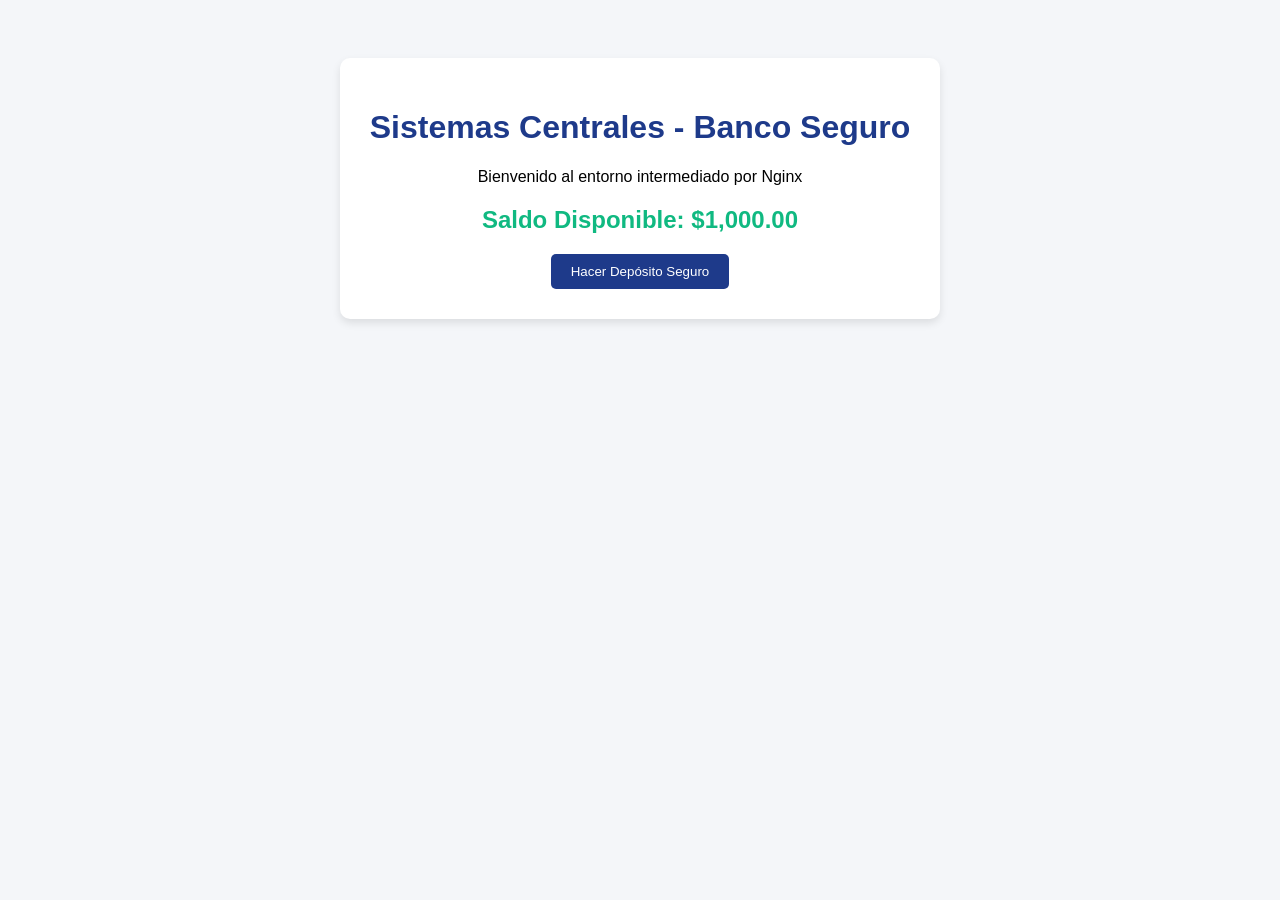
<file: website/index.html>
<!DOCTYPE html>
<html lang="es">
<head>
    <meta charset="UTF-8">
    <title>Banco Seguro - Panel Principal</title>
    <style>
        body { font-family: Arial, sans-serif; background-color: #f4f6f9; text-align: center; padding: 50px; }
        .card { background: white; padding: 30px; border-radius: 10px; box-shadow: 0 4px 8px rgba(0,0,0,0.1); display: inline-block; }
        h1 { color: #1e3a8a; }
        .balance { font-size: 24px; color: #10b981; font-weight: bold; margin: 20px 0; }
        button { background-color: #1e3a8a; color: white; border: none; padding: 10px 20px; border-radius: 5px; cursor: pointer; }
        button:hover { background-color: #3b82f6; }
    </style>
</head>
<body>
    <div class="card">
        <h1>Sistemas Centrales - Banco Seguro</h1>
        <p>Bienvenido al entorno intermediado por Nginx</p>
        <div class="balance">Saldo Disponible: $1,000.00</div>
        <button onclick="alert('Transacción procesada con éxito en el backend protegido')">Hacer Depósito Seguro</button>
    </div>
</body>
</html>
</file>
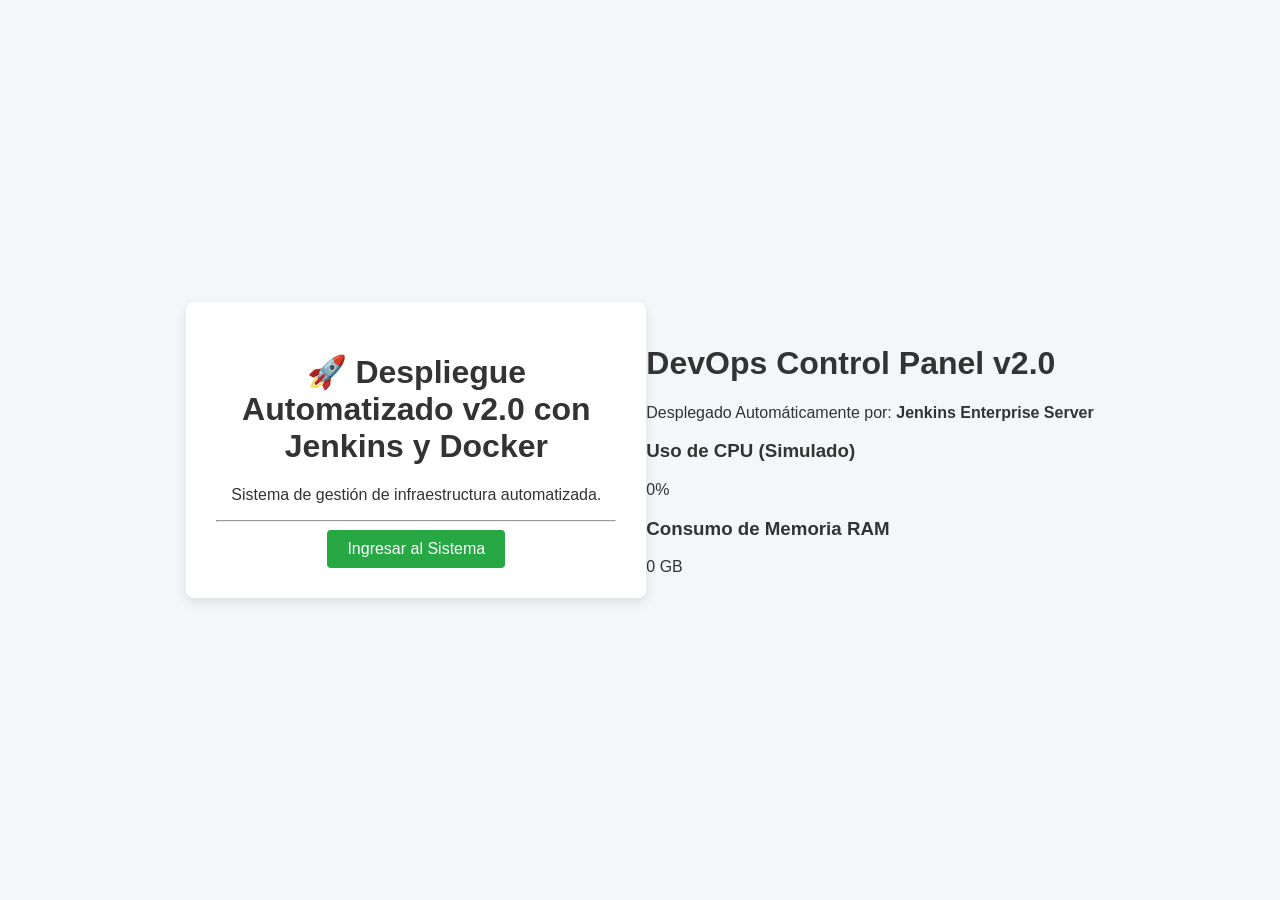
<file: website/index.viejo.html>
<!DOCTYPE html>
<html lang="es">
<head>
    <meta charset="UTF-8">
    <meta name="viewport" content="width=device-width, initial-scale=1.0">
    <title>Bienvenido - Enterprise App</title>
    <link rel="stylesheet" href="css/styles.css">
</head>
<body>

    <!-- Página de Bienvenida -->
    <div class="main-container">
	    <h1>🚀 Despliegue Automatizado v2.0 con Jenkins y Docker</h1>
        <p>Sistema de gestión de infraestructura automatizada.</p>
        <hr>

        <div class="actions">
            <a href="views/auth/login.html" class="btn">
                Ingresar al Sistema
            </a>
        </div>
    </div>

    <!-- Dashboard DevOps -->
    <div class="devops-container">
        <header class="dashboard-header">
            <h1>DevOps Control Panel <span class="badge">v2.0</span></h1>
            <p>Desplegado Automáticamente por: <strong>Jenkins Enterprise Server</strong></p>
        </header>

        <div class="metrics-grid">
            <div class="metric-card" id="cpu-card">
                <h3>Uso de CPU (Simulado)</h3>
                <div class="metric-value" id="cpu-value">0%</div>
                <div class="progress-bar">
                    <div class="progress" id="cpu-bar"></div>
                </div>
            </div>

            <div class="metric-card" id="ram-card">
                <h3>Consumo de Memoria RAM</h3>
                <div class="metric-value" id="ram-value">0 GB</div>
                <div class="progress-bar">
                    <div class="progress" id="ram-bar"></div>
                </div>
            </div>
        </div>
    </div>

    <!-- Cargar JavaScript -->
    <script src="js/dashboard.js"></script>

</body>
</html>
</file>
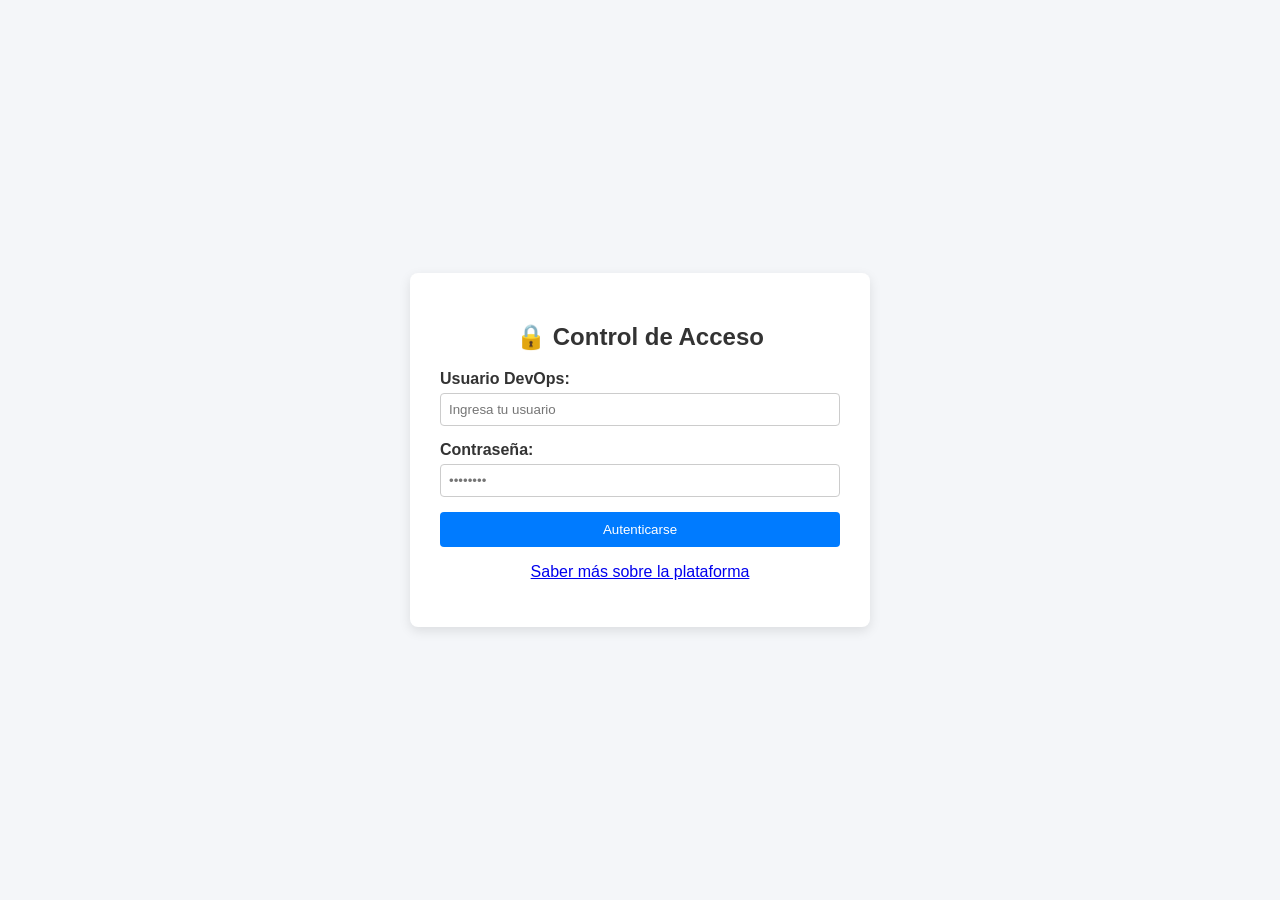
<file: website/views/auth/login.html>
<!DOCTYPE html>
<html lang="es">
<head>
    <meta charset="UTF-8">
    <title>Login - Acceso Seguro</title>
    <link rel="stylesheet" href="../../css/styles.css">
</head>
<body>
    <div class="login-card">
        <h2>🔒 Control de Acceso</h2>
        <form action="../dashboard/home.html" method="GET">
            <div class="form-group">
                <label>Usuario DevOps:</label>
                <input type="text" placeholder="Ingresa tu usuario" required>
            </div>
            <div class="form-group">
                <label>Contraseña:</label>
                <input type="password" placeholder="••••••••" required>
            </div>
            <button type="submit" class="btn-submit">Autenticarse</button>
        </form>
        <p><a href="../dashboard/about.html">Saber más sobre la plataforma</a></p>
    </div>
</body>
</html>
</file>
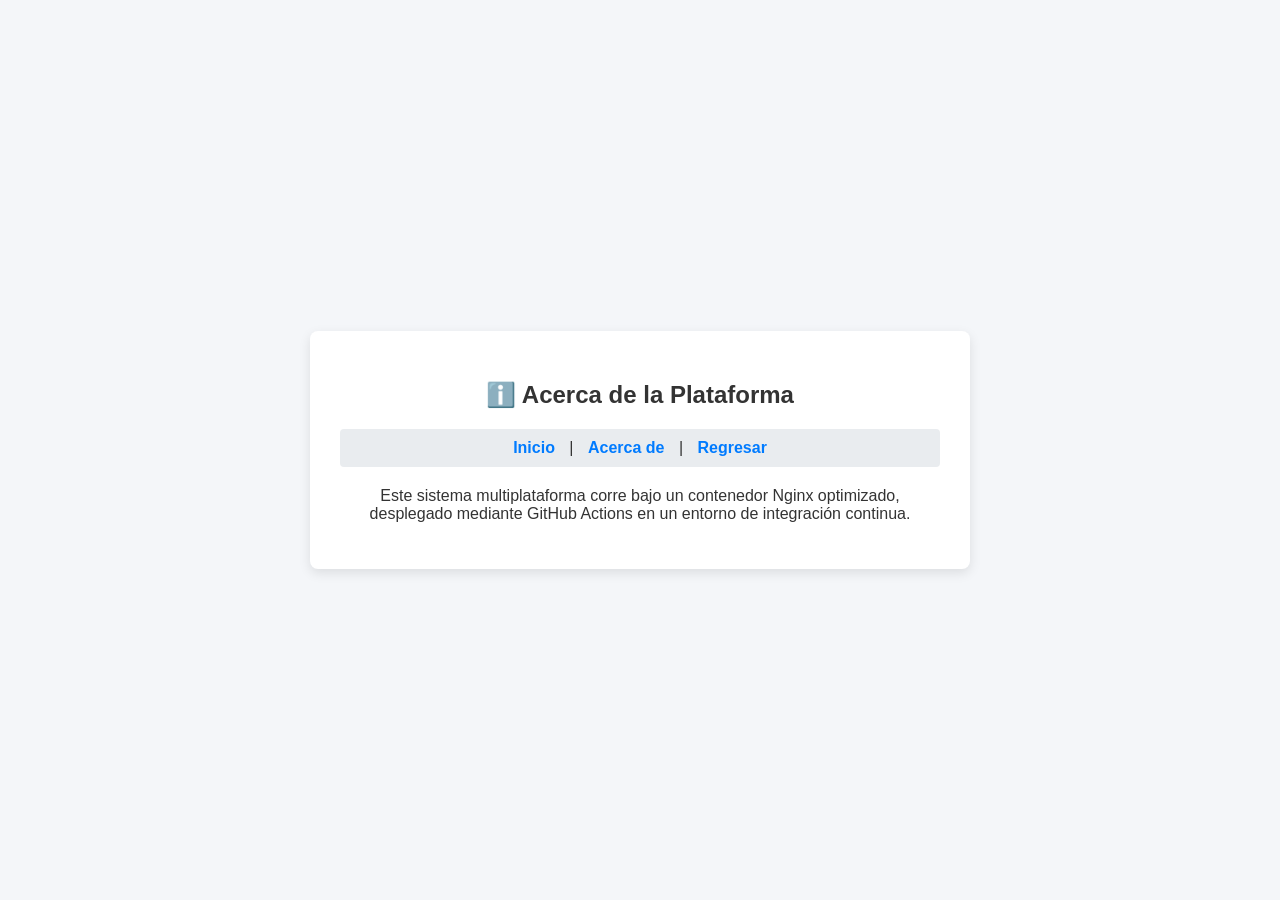
<file: website/views/dashboard/about.html>
<!DOCTYPE html>
<html lang="es">
<head>
    <meta charset="UTF-8">
    <title>Acerca de - Sistema</title>
    <link rel="stylesheet" href="../../css/styles.css">
</head>
<body>
    <div class="dashboard-container">
        <header>
            <h2>ℹ️ Acerca de la Plataforma</h2>
            <nav>
                <a href="home.html">Inicio</a> |
                <a href="about.html">Acerca de</a> |
                <a href="../auth/login.html">Regresar</a>
            </nav>
        </header>
        <main>
            <p>Este sistema multiplataforma corre bajo un contenedor Nginx optimizado, desplegado mediante GitHub Actions en un entorno de integración continua.</p>
        </main>
    </div>
</body>
</html>
</file>
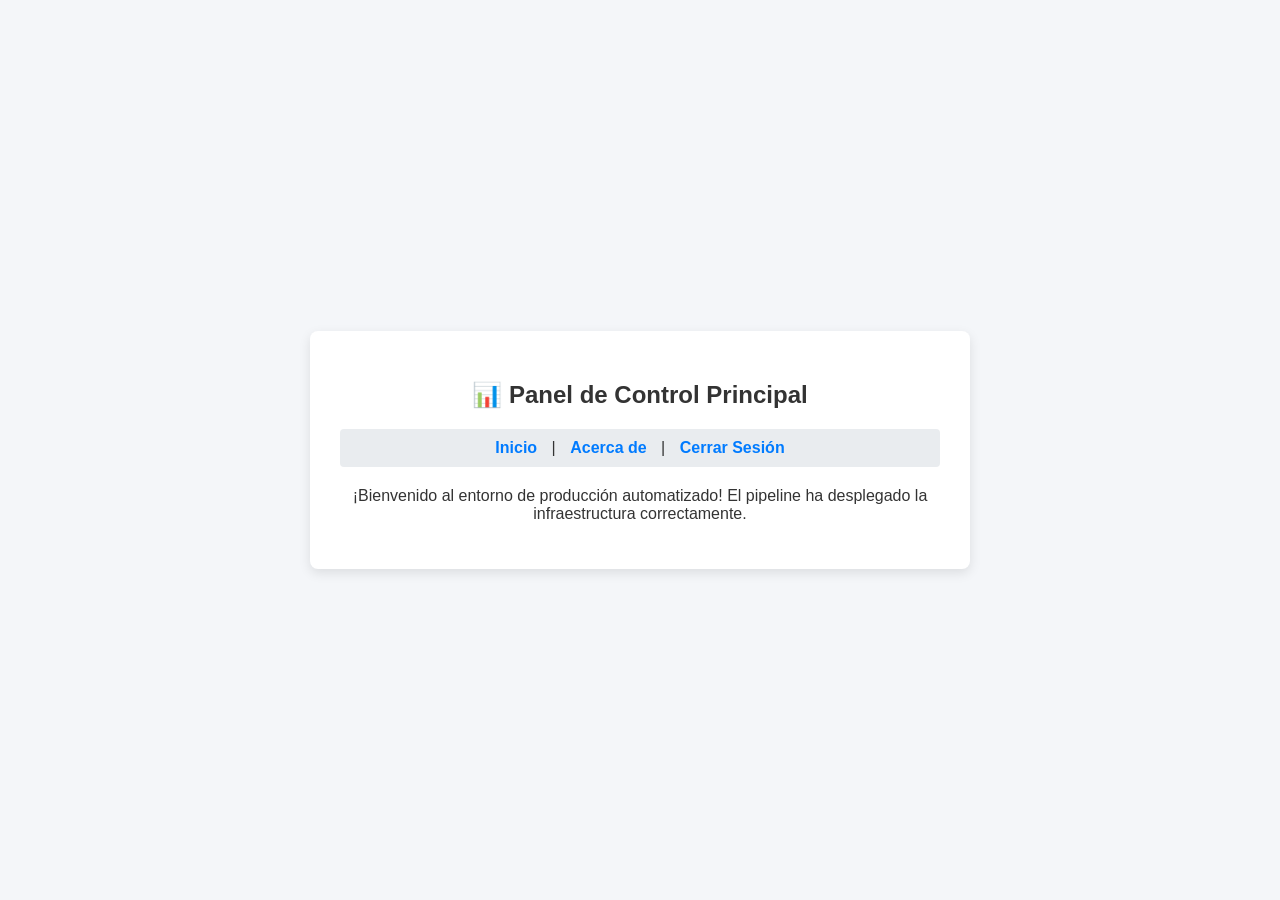
<file: website/views/dashboard/home.html>
<!DOCTYPE html>
<html lang="es">
<head>
    <meta charset="UTF-8">
    <title>Dashboard Principal</title>
    <link rel="stylesheet" href="../../css/styles.css">
</head>
<body>
    <div class="dashboard-container">
        <header>
            <h2>📊 Panel de Control Principal</h2>
            <nav>
                <a href="home.html">Inicio</a> |
                <a href="about.html">Acerca de</a> |
                <a href="../auth/login.html">Cerrar Sesión</a>
            </nav>
        </header>
        <main>
            <p>¡Bienvenido al entorno de producción automatizado! El pipeline ha desplegado la infraestructura correctamente.</p>
        </main>
    </div>
</body>
</html>
</file>
<file: website/css/styles.css>
body {
    font-family: 'Segoe UI', Tahoma, Geneva, Verdana, sans-serif;
    background-color: #f4f6f9;
    color: #333;
    display: flex;
    justify-content: center;
    align-items: center;
    height: 100vh;
    margin: 0;
}
.main-container, .login-card, .dashboard-container {
    background: #ffffff;
    padding: 30px;
    border-radius: 8px;
    box-shadow: 0 4px 12px rgba(0,0,0,0.1);
    text-align: center;
    width: 400px;
}
.dashboard-container { width: 600px; }
header nav { margin-bottom: 20px; padding: 10px; background: #e9ecef; border-radius: 4px; }
header nav a { text-decoration: none; color: #007bff; font-weight: bold; margin: 0 10px; }
.form-group { margin-bottom: 15px; text-align: left; }
.form-group label { display: block; margin-bottom: 5px; font-weight: 600; }
.form-group input { width: 100%; padding: 8px; box-sizing: border-box; border: 1px solid #ccc; border-radius: 4px; }
.btn, .btn-submit { background-color: #28a745; color: white; padding: 10px 20px; border: none; border-radius: 4px; text-decoration: none; cursor: pointer; display: inline-block; }
.btn-submit { width: 100%; background-color: #007bff; }
</file>
